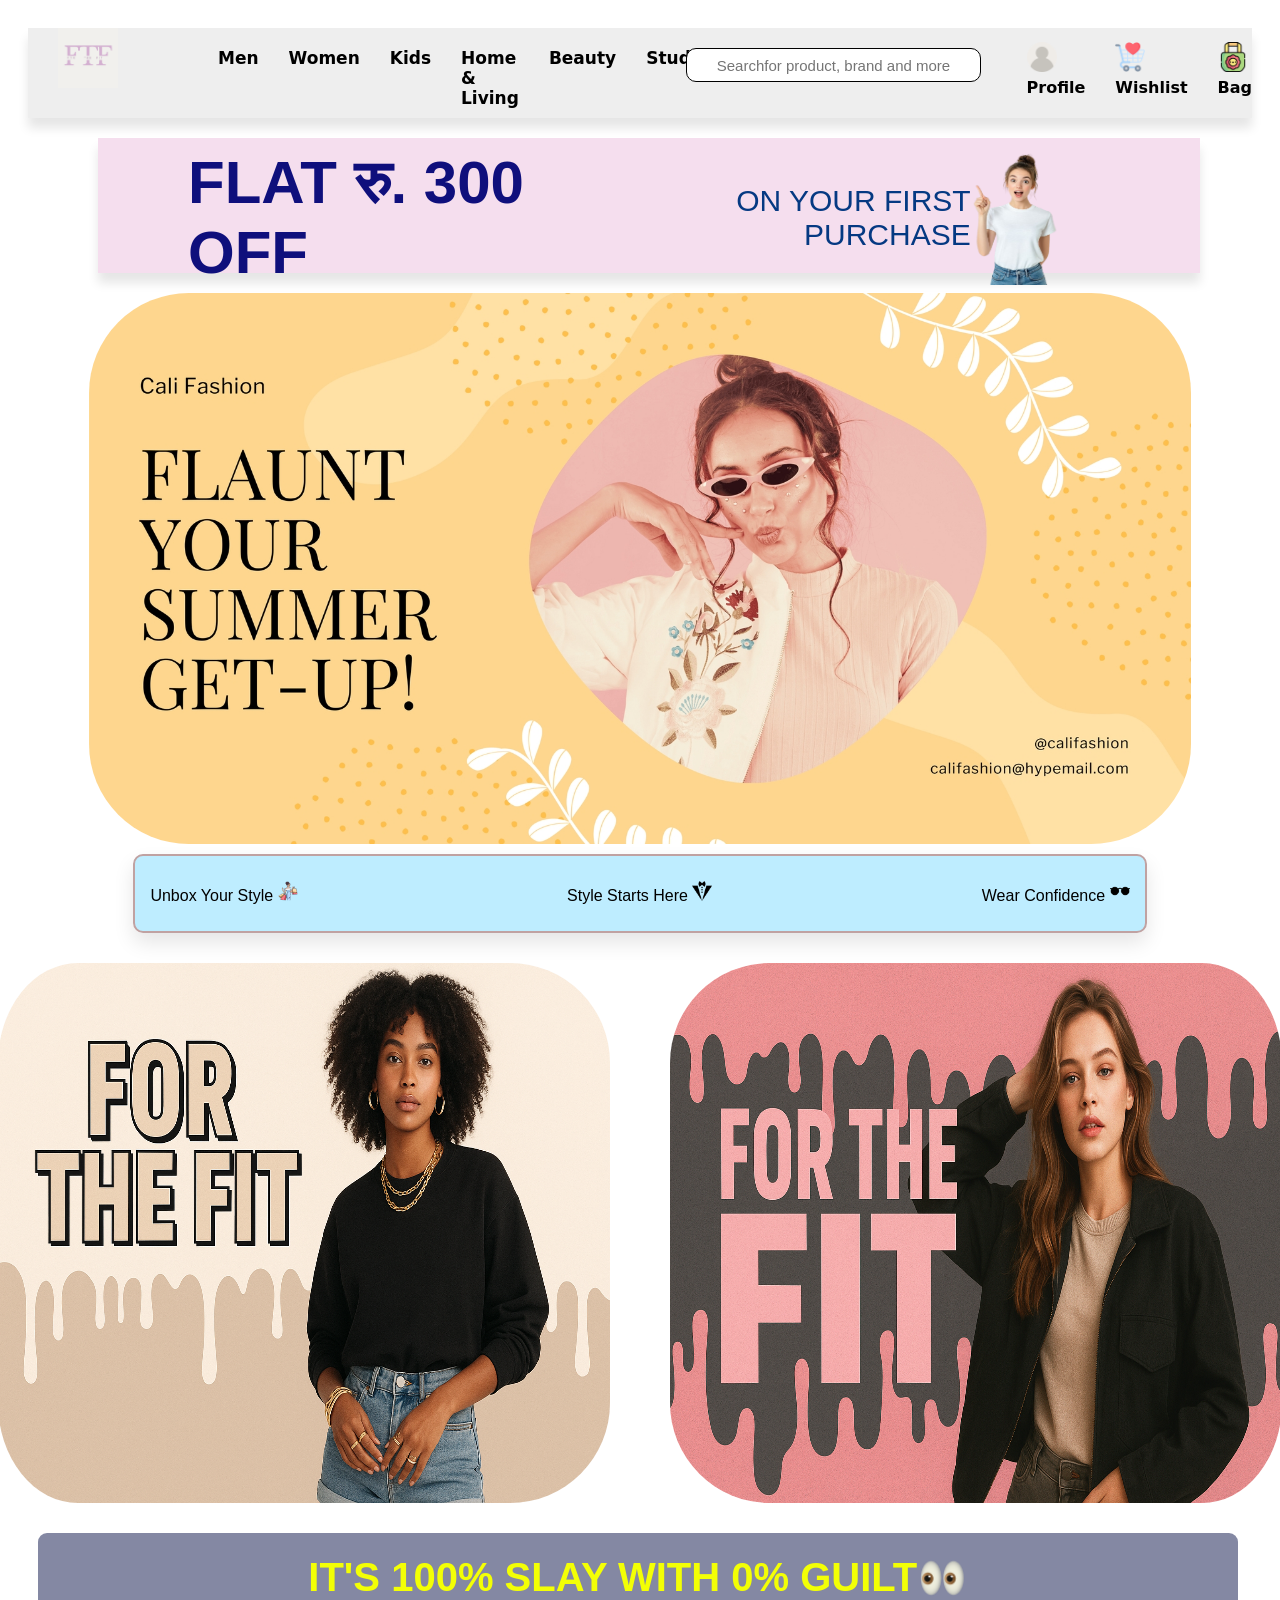
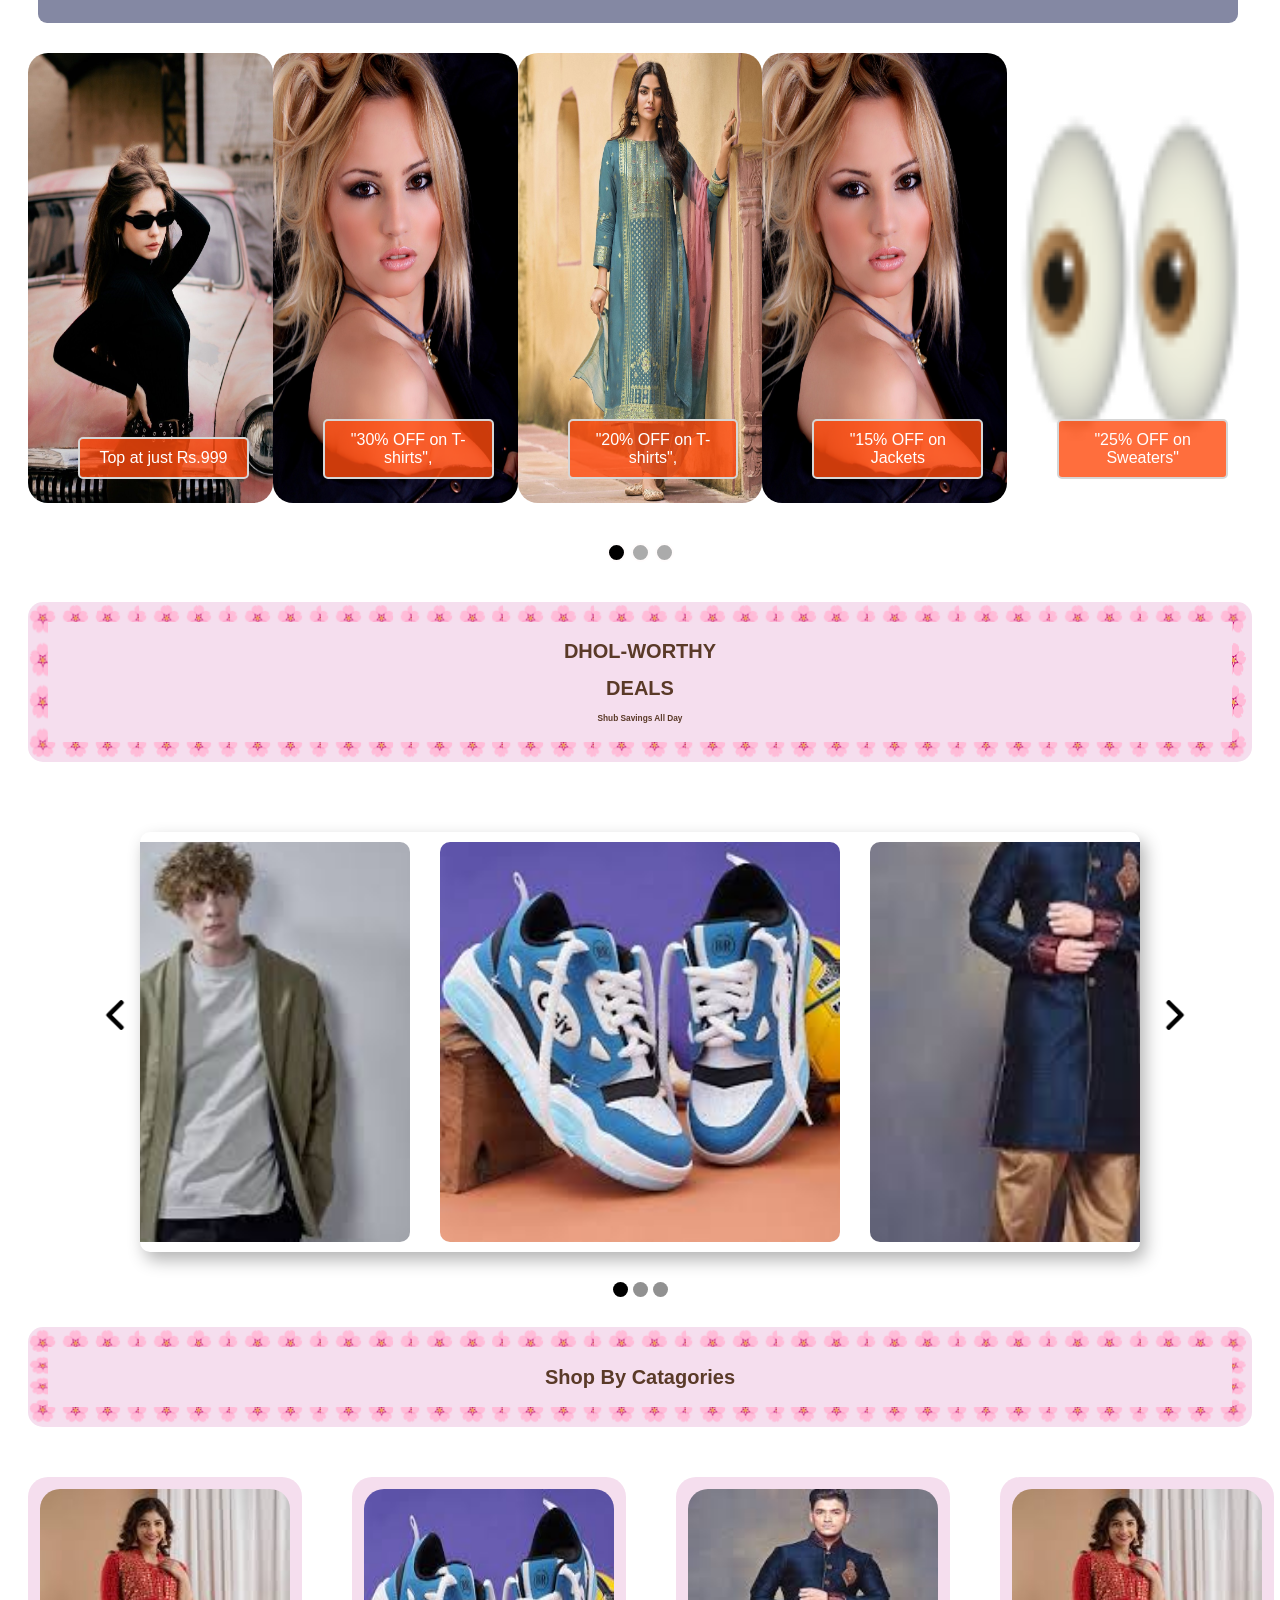
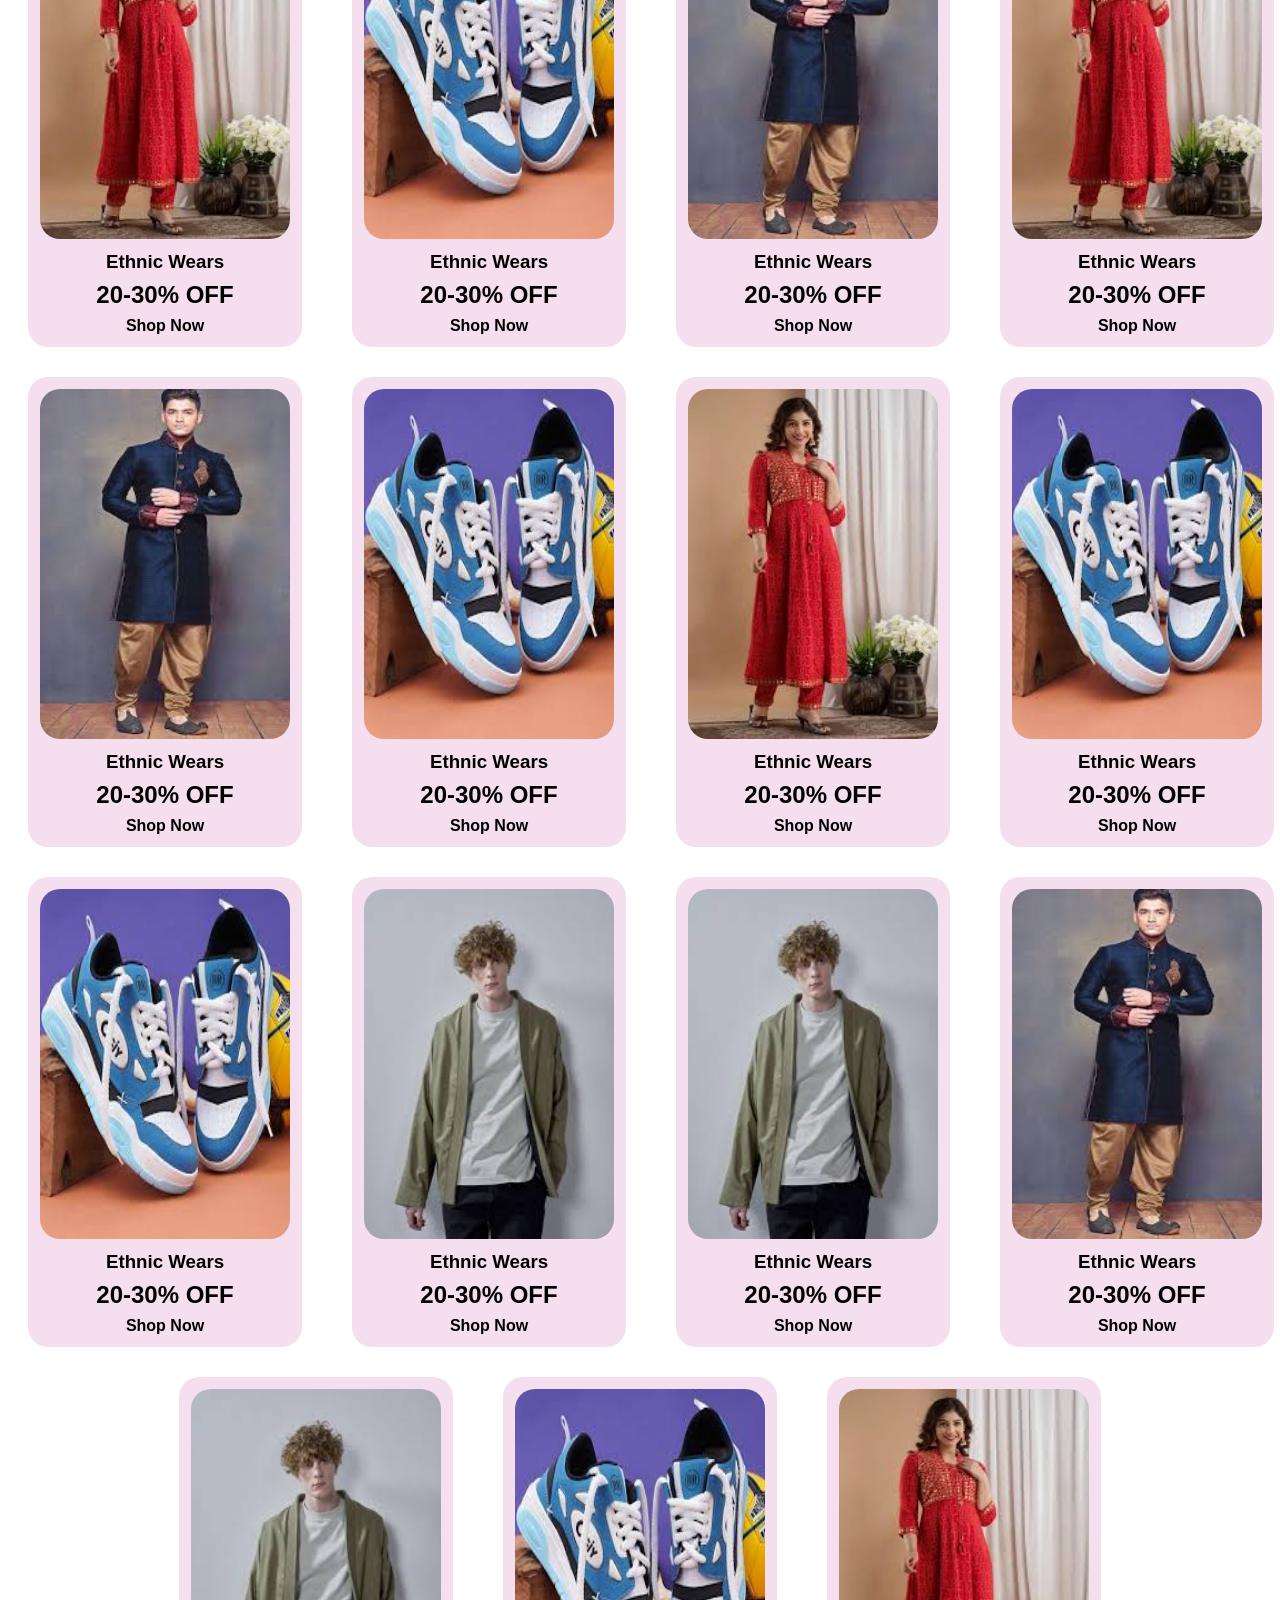
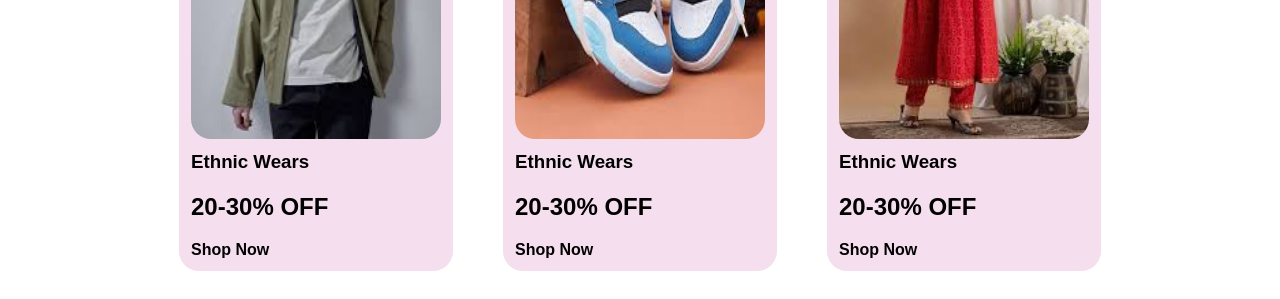
<file: index.html>
<!DOCTYPE html>
<html lang="en">
    <head>
        <meta charset="UTF-8">
        <meta name="viewport" content="width=device-width, initial-scale=1.0">
        <title>demo</title>
        <link rel="stylesheet" href="style.css">
    </head>
    <body>
        <div class="main_div">
        <div class="nav_bar">
        <div class="logo">
            <img src="/img/Gold & Beige Monogram Initials Personal Brand Typography Logo.png" alt="FTF" style="width: 60px; height: 60px; padding-left: 30px;">
        </div>
        <div class="menu_bar">
            <ul class="menus">
                <li><a href="menu">Men</a></li>
    <li><a href="menu">Women</a></li>
    <li><a href="menu">Kids</a></li>
    <li><a href="menu">Home & Living</a></li>
    <li><a href="menu">Beauty</a></li>
    <li><a href="menu">Studio</a></li>
</ul>
</div>
    <div class="search_bar">
        <input type="text" placeholder="Searchfor product, brand and more" class="search_box">
    </div>
    <div class="nav_right">
        <div class="profile">
            <img src="/img/user.png" alt="" style="width: 30px; height: 30px;">
            <p>Profile</p>
        </div>
        <div class="wishlist">
            <img src="/img/shopping-cart.png" alt="" style="width: 30px; height: 30px;">
            <p>Wishlist</p>
        </div>
        <div class="bag">
            <img src="/img/tote-bag.png" alt="" style="width: 30px; height: 30px;">
            <p>Bag</p>
        </div>
    </div>
</div>
 <div class="checkout">
    <div class="discount">
        <div class="text">
            <h1>FLAT <span>रु.</span> 300 OFF</h1>  <p>ON YOUR FIRST PURCHASE</p>
            <img src="/img/[base64].png" alt="Girl" class="girl" >
        </div>
    </div>
    <div class="front_banner">
        <img src="/img/summer-fashion-banner-template-fdtul.jpg" alt="" class="banner">
    </div>
    <div class="last_row">
        <p>Unbox Your Style
            <img src="/img/woman.png" alt="fashion" style="width: 20px; height: 20px;">
        </p>
        <p>Style Starts Here
            <img src="/img/suit.png" alt="suit" style="width: 20px; height: 20px;">
        </p>
        <p>Wear Confidence
            <img src="/img/eyeglasses.png" alt="eyeglass" style="width: 20px; height: 20px;">
        </p>
    </div>
    <div class="last_banner">
        <img src="/img/28482d69-285b-4bc3-993c-588707d433c8.png" alt="ftf" class="banner" style="height: 60vh;width: 50%;padding-left: 20px;margin: 30px;">
        <img src="/img/ChatGPT Image Nov 4, 2025, 02_19_06 PM.png" alt="ftf" class="banner" style="height: 60vh;width: 50%;padding-right: 20px;margin: 30px;">
    </div>
    <div class="line">
        <h1>IT'S 100% SLAY WITH 0% GUILT 
        </h1>
          <img src="/img/icons8-eyes-48.png" alt="eyes" style="height: 50px;">
    </div>
    <div class="slider">
    <div class="slides">
     <div class="swipe">
        <img src="/img/woman-9747618_1280.jpg" alt="model" class="model">
        <p class="price">Top at just Rs.999</p>
     </div>
     <div class="swipe">
        <img src="/img/woman-2363819_1280.jpg" alt="model" class="model">
        <p class="price">"30% OFF on T-shirts",</p>
     </div>
     <div class="swipe">
        <img src="/img/woman-7633843_1280.jpg" alt="model" class="model">
        <p class="price">"20% OFF on T-shirts",</p>
     </div>
     <div class="swipe">
        <img src="/img/woman-2363819_1280.jpg" alt="model" class="model">
        <p class="price"> "15% OFF on Jackets</p>
     </div>
     <div class="swipe">
        <img src="/img/icons8-eyes-48.png" alt="model" class="model">
        <p class="price">"25% OFF on Sweaters"</p>
     </div>
    </div>
      <div class="slides">
     <div class="swipe">
        <img src="/img/woman-2363819_1280.jpg" alt="model" class="model">
        <p class="price"> "30% OFF on Skirts"</p>
     </div>
     <div class="swipe">
        <img src="/img/woman-4390055_1280.jpg" alt="model" class="model">
        <p class="price">"40% OFF on Shirts"</p>
     </div>
     <div class="swipe">
        <img src="/img/woman-2363819_1280.jpg" alt="model" class="model">
        <p class="price">15% OFF on Scarves  </p>
     </div>
     <div class="swipe">
        <img src="/img/woman-3567600_1280.jpg" alt="model" class="model">
        <p class="price">"35% OFF on Gloves</p>
     </div>
     <div class="swipe">
        <img src="/img/woman-9747618_1280.jpg" alt="model" class="model">
        <p class="price">  "10% OFF on Socks</p>
     </div>
    </div>
      <div class="slides">
     <div class="swipe">
        <img src="/img/woman-7633843_1280.jpg" alt="model" class="model">
        <p class="price">"30% OFF on Hoodies"</p>
     </div>
     <div class="swipe">
        <img src="/img/woman-4390055_1280.jpg" alt="model" class="model">
        <p class="price">"50% OFF on Jackets</p>
     </div>
     <div class="swipe">
        <img src="/img/woman-9747618_1280.jpg" alt="model" class="model">
        <p class="price">30% OFF on Hoodies</p>
     </div>
     <div class="swipe">
        <img src="/img/woman-3567600_1280.jpg" alt="model" class="model">
        <p class="price">40% OFF on Shirts</p>
     </div>
     <div class="swipe">
        <img src="/img/woman-2363819_1280.jpg" alt="model" class="model">
        <p class="price">0% OFF on Bags</p>
     </div>
    </div>
    </div>
</div>
<div class="dotcontainer">
    <div class="circle" onclick="currentslide(1)"></div>
    <div class="circle" onclick="currentslide(2)"></div>
    <div class="circle" onclick="currentslide(3)"></div>
</div>
</div>

<div class="head">
        <h1>DHOL-WORTHY</h1>
        <h1>DEALS</h1>
        <h5>Shub Savings All Day</h5>
    </div>

    <section>
        <img src="/img/left-arrow.png" alt="" class="leftarrow" width="30px" height="30px" onclick="beforeslide()">
    <div class="container">
        <div class="slidecontainer">
            <div class="slide">
                <img src="/img/download (1).jpg" alt="">
                <img src="/img/download (2).jpg" alt="">
                <img src="/img/download (3).jpg" alt="">
            </div>
            <div class="slide">
                <img src="/img/download (4).jpg" alt="">
                <img src="/img/download.jpg" alt="">
                <img src="/img/download (1).jpg" alt="">
            </div>
            <div class="slide">
                <img src="/img/download.jpg" alt="">
                <img src="/img/download (3).jpg" alt="">
                <img src="/img/download (1).jpg" alt="">
                
            </div>
        </div>
    </div>
    <img src="/img/right-arrow.png" alt="" class="rightarrow" width="30px" height="30px" onclick="afterslide()">
    
    <div class="dots">
        <div class="dot" onclick="currentSlide(1)"></div>
        <div class="dot" onclick="currentSlide(2)"></div>
        <div class="dot" onclick="currentSlide(3)"></div>
    </div>
    </section>

    <div class="head" style="margin-top: 20px;">
        <h1>Shop By Catagories</h1>
    </div>

    <section>
        <div class="product-container">
            <div class="card">
                <img src="/img/download (4).jpg" alt="">
                <h3>Ethnic Wears</h3>
                <h2>20-30% OFF</h2>
                <h4>Shop Now</h4>
            </div>

            <div class="card">
                <img src="/img/download (2).jpg" alt="">
                <h3>Ethnic Wears</h3>
                <h2>20-30% OFF</h2>
                <h4>Shop Now</h4>
            </div>

            <div class="card">
                <img src="/img/download (3).jpg" alt="">
                <h3>Ethnic Wears</h3>
                <h2>20-30% OFF</h2>
                <h4>Shop Now</h4>
            </div>

            <div class="card">
                <img src="/img/download (4).jpg" alt="">
                <h3>Ethnic Wears</h3>
                <h2>20-30% OFF</h2>
                <h4>Shop Now</h4>
            </div>

            <div class="card">
                <img src="/img/download (1).jpg" alt="">
                <h3>Ethnic Wears</h3>
                <h2>20-30% OFF</h2>
                <h4>Shop Now</h4>
            </div>

        

        </div>

        <div class="product-container">
            <div class="card">
                <img src="/img/download (3).jpg" alt="">
                <h3>Ethnic Wears</h3>
                <h2>20-30% OFF</h2>
                <h4>Shop Now</h4>
            </div>

            <div class="card">
                <img src="/img/download (2).jpg" alt="">
                <h3>Ethnic Wears</h3>
                <h2>20-30% OFF</h2>
                <h4>Shop Now</h4>
            </div>

            <div class="card">
                <img src="/img/download (4).jpg" alt="">
                <h3>Ethnic Wears</h3>
                <h2>20-30% OFF</h2>
                <h4>Shop Now</h4>
            </div>

            <div class="card">
                <img src="/img/download (2).jpg" alt="">
                <h3>Ethnic Wears</h3>
                <h2>20-30% OFF</h2>
                <h4>Shop Now</h4>
            </div>

            <div class="card">
                <img src="/img/download (1).jpg" alt="">
                <h3>Ethnic Wears</h3>
                <h2>20-30% OFF</h2>
                <h4>Shop Now</h4>
            </div>

        </div>

        <div class="product-container">
            <div class="card">
                <img src="/img/download (2).jpg" alt="">
                <h3>Ethnic Wears</h3>
                <h2>20-30% OFF</h2>
                <h4>Shop Now</h4>
            </div>

            <div class="card">
                <img src="/img/download (1).jpg" alt="">
                <h3>Ethnic Wears</h3>
                <h2>20-30% OFF</h2>
                <h4>Shop Now</h4>
            </div>

            <div class="card">
                <img src="/img/download (1).jpg" alt="">
                <h3>Ethnic Wears</h3>
                <h2>20-30% OFF</h2>
                <h4>Shop Now</h4>
            </div>

            <div class="card">
                <img src="/img/download (3).jpg" alt="">
                <h3>Ethnic Wears</h3>
                <h2>20-30% OFF</h2>
                <h4>Shop Now</h4>
            </div>

            <div class="card">
                <img src="/img/download (2).jpg" alt="">
                <h3>Ethnic Wears</h3>
                <h2>20-30% OFF</h2>
                <h4>Shop Now</h4>
            </div>

        

        </div>

        <div class="product-container2" >
            <div class="cards">
                <img src="/img/download (1).jpg" alt="">
                <h3>Ethnic Wears</h3>
                <h2>20-30% OFF</h2>
                <h4>Shop Now</h4>
            </div>

            <div class="cards">
                <img src="/img/download (2).jpg" alt="">
                <h3>Ethnic Wears</h3>
                <h2>20-30% OFF</h2>
                <h4>Shop Now</h4>
            </div>

            <div class="cards">
                <img src="/img/download (4).jpg" alt="">
                <h3>Ethnic Wears</h3>
                <h2>20-30% OFF</h2>
                <h4>Shop Now</h4>
            </div>
        </div>

    </section>
<script src="Script.js"></script>
</body>
</html>
</file>
<file: style.css>
body{
    font-family: Arial, sans-serif;
}
.main_div{
    background-color: white;
width: 100%;

}
.nav_bar{
    display: flex;
    background-color: rgb(238, 238, 238);
    height: 10vh;
    width: 100%;
    box-shadow:0px 10px 10px rgba(0, 0, 0, 0.1); 
}
.menu_bar {
padding: 20px;
margin-left: 80px;
width:35%;
}

.menus {
  list-style: none; 
  padding: 0;
  margin: 0;
  display: flex; 
  gap: 30px; 
}

.menus li a {
  text-decoration: none;
  font-size: 17px;
  color: black;
  font-weight: bold;
  font-family:system-ui, -apple-system, BlinkMacSystemFont, 'Segoe UI', Roboto, Oxygen, Ubuntu, Cantarell, 'Open Sans', 'Helvetica Neue', sans-serif;
}

.menus li a:hover {
  text-decoration: underline; 
  text-decoration-color: rgb(236, 171, 226);
}
.search_bar{
   width: 30%;
    margin: 20px;

}
 .search_bar input{
    width: 90%;
    height: 30px;
    text-align: center;
    font-size: 15px;
    border: 1px solid black;
    border-radius: 10px;
 }
.nav_right{
    display: flex;
   gap: 30px;
   line-height: 0px;
margin:auto;
font-weight: bold;
 font-family:system-ui, -apple-system, BlinkMacSystemFont, 'Segoe UI', Roboto, Oxygen, Ubuntu, Cantarell, 'Open Sans', 'Helvetica Neue', sans-serif;
}
.checkout{
   
}
.discount{
    display: block;
    margin: 20px;
    margin-left: 70px;
    width: 90%;
    background-color: rgb(245, 222, 238);
    height:15vh;
    align-items: center;
    justify-content: center;
    box-shadow:0px 10px 10px rgba(0, 0, 0, 0.1); 
}
.text{
    display: flex;
    align-items: center;
    justify-content: space-between;
  width: 80%;
  margin-left: 80px;
}
.text h1{
text-align: left;
width: 50%;
color: rgb(15, 15, 124);
font-size: 60px;
margin: 10px;
font-family: Impact, Haettenschweiler, 'Arial Narrow Bold', sans-serif;
}
.text p{
    text-align: end;
    font-size: 30px;
    font-family: Impact, Haettenschweiler, 'Arial Narrow Bold', sans-serif;
    color: rgb(5, 57, 130);
    margin-left: 20px;
}
.girl {
  width: 100px;
  height: 15vh;
  background: transparent;
}
.front_banner{
    align-items: center;
    justify-content: center;
}
.banner{
    width: 90%;
    display: block;
    border-radius: 100px;
 margin-left: auto;
 margin-right: auto;
}
.last_row{
     display: flex;
     margin: auto;
     margin-top: 10px;
    width: 80%;
    border: 2px solid rgb(192, 162, 162);
   border-radius: 10px;
    height:5vh;
    align-items: center;
    justify-content: space-between;
    padding: 15px;
    box-shadow:0 10px 20px rgba(0, 0, 0, 0.1); 
    background-color: rgba(152, 226, 255, 0.626);
    color: rgb(0, 0, 0);
}
.last_banner{
     align-items: center;
    justify-content: center;
    display: flex;
}
.slides{
  display: flex;
  flex-wrap: wrap;
  width: 100%;
  overflow: hidden;
}
.swipe{
  width:20%;
    height: 50vh;
    border-radius: 20px;
    position: relative;

}
.model{
 width: 100%;
 height: 50vh;
 border-radius: 20px;
}
.price {
  position: absolute;
 bottom: 8px;
  text-align: center;
  width: 60%;
  left: 50px;     
  color: rgb(255, 255, 255);
  background-color: rgba(255, 74, 13, 0.8);
  padding: 5px 10px;
  border-radius: 5px;
  border: 2px solid rgb(214, 214, 214);
  padding: 10px;
}

.line{
  font-size: 20px;
  display: flex;
  width: 98%;
  align-items: center;
  justify-content: center;
  background-color: rgb(132, 136, 163);
  height: 10vh;
 margin-bottom:30px;
 margin-left: 10px;
 text-align: center;
 color: rgb(243, 255, 5);
 border-radius: 9px;
}
.dotcontainer{
  display: flex;
  margin-top: 40px;
  margin-bottom: 40px;

  align-items: center;
  justify-content: center;
  gap: 5px;
}
.circle{
  width: 15px;
  height: 15px;
  border: 2px solid rgb(255, 252, 252);
  background-color: rgb(171, 171, 171);
  border-radius: 40px;
}
.active, .circle:hover {
  background-color: #717171;
}


.fade {
  animation-name: fade;
  animation-duration: 1.5s;
}
.slider{
  position:relative;
  overflow: hidden;
  height: 50vh;
}
.slides {
  display: none;
  justify-content: space-around;
  width: 100%;
  transition: all 0.5s ease;
}
.active {
  background-color: rgb(0, 0, 0);
}




.head {
  /* background-image: linear-gradient(to top, pink, rgb(235, 208, 171)); */
  background-color: rgb(245, 222, 238);
  padding: 5px;
  text-align: center;
  font-size: 10px;
  font-weight: 600;
  /* background: #e0bfa5; */
  color: #5a3a28;
  border: 20px solid transparent;
  border-radius: 15px;
  margin-bottom: 50px;

  border-image: url("data:image/svg+xml,%3Csvg width='200' height='200' xmlns='http://www.w3.org/2000/svg'%3E%3Cdefs%3E%3Cpattern id='flowers' x='0' y='0' width='50' height='50' patternUnits='userSpaceOnUse'%3E%3Ctext x='0' y='35' font-size='35'%3E🌸%3C/text%3E%3C/pattern%3E%3C/defs%3E%3Crect width='200' height='200' fill='url(%23flowers)'/%3E%3C/svg%3E") 30 round;
}

body {
  /* background-color: rgba(255, 255, 255, 0.842); */
  padding: 20px;
  justify-content: center;

}

.card h2,
h3,
h4 {
  margin-bottom: 0;
  margin-top: 8px;
}

.card {
  padding: 12px;
  width: 450px;
  font-family: Arial, Helvetica, sans-serif;
  background-color: rgb(245, 222, 238);
  /* background-color: rgb(243, 219, 148); */
  border-radius: 20px;
  
}

.card img {
  width: 200px;
  height: 300px;
}

.product-container {
  display: flex;
  justify-content: space-between;
  gap: 50px;
  margin-top: 10px;
  text-align: center;
  margin-bottom: 30px;
  
  
}

.product-container2 {
  display: flex;
  justify-content: center;
  gap: 50px;
  margin-top: 10px;
  
}

.cards {
  /* background-color: rgb(241, 219, 154);
   */
  background-color: rgb(245, 222, 238);
  
   padding: 12px;
  font-family: Arial, Helvetica, sans-serif;
  border-radius: 20px;

}
.cards img, .card img{
  width: 250px;
  height: 350px;
  border-radius: 20px;
}

.container {
  display: flex;
  justify-content: center;
}

.slidecontainer {
  width: 80%;
  height: 400px;
  border-radius: 10px;
  padding: 10px;
  box-shadow: 5px 8px 17px rgba(0, 0, 0, 0.3);
  display: flex;
  overflow: hidden;
  position: relative;
  justify-content: center;
  margin-top: 20px;
  /* background-color: rgb(250, 221, 133); */
  /* background-color: rgb(245, 222, 238); */

  /* background-color: white; */


}

.slide {
  gap: 30px;
  display: flex;
}

.slide img {
  width: 400px;
  height: 400px;
  object-fit: cover;
  border-radius: 10px;
}

.dot {
  border-radius: 50px;
  background-color: rgb(145, 145, 145);
  height: 15px;
  width: 15px;
}

.leftarrow {
  position: absolute;
  top: 2600px;
  left: 100px;
}

.rightarrow {
  position: absolute;
  top: 2600px;
  right: 90px;
}

.dots {
  display: flex;
  justify-content: center;
  margin: 30px;
  /* background-color: aqua; */
  gap: 5px;
}

.active {
  background-color: black;
}
</file>
